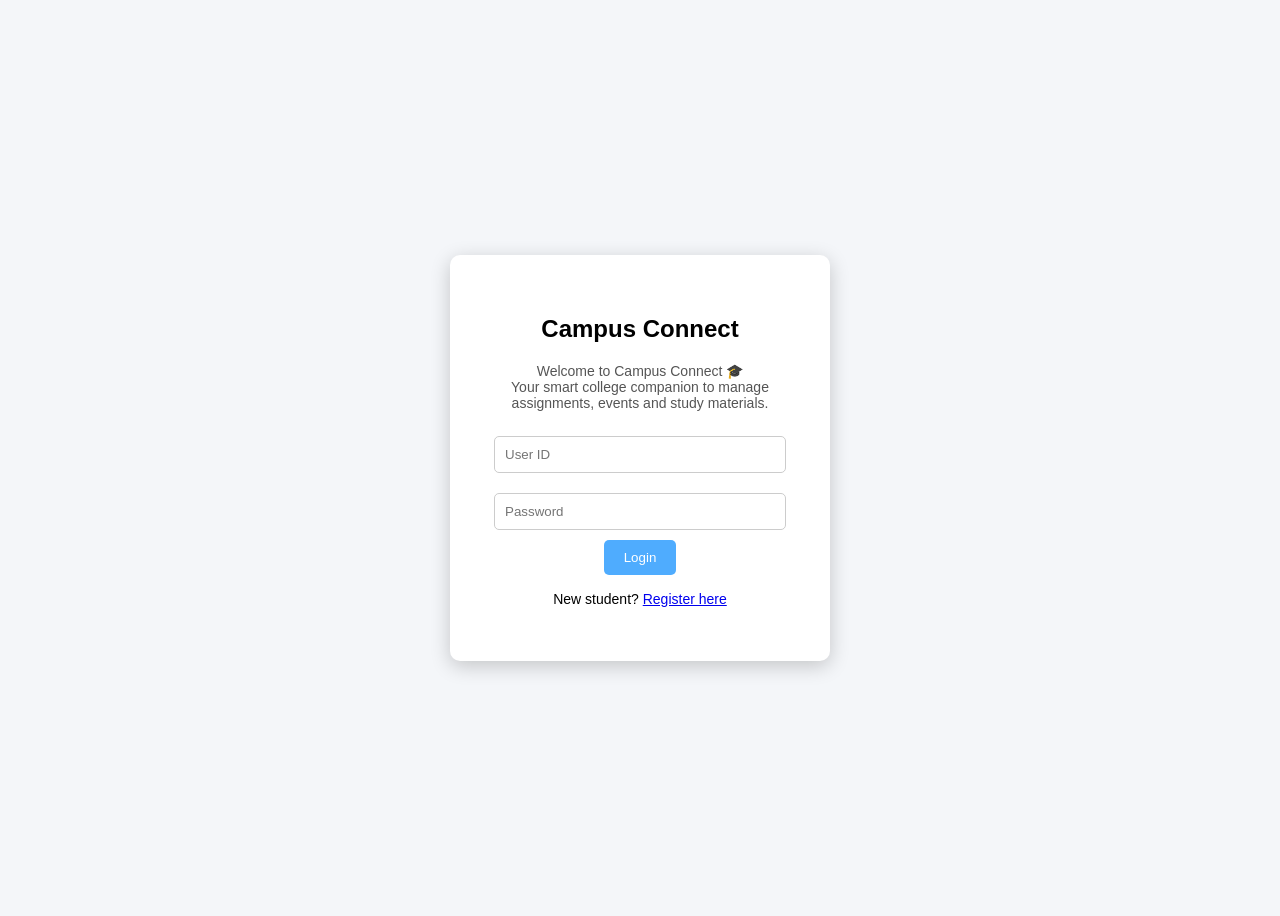
<file: index.html>
<!DOCTYPE html>
<html>
<head>
<title>Campus Connect Login</title>
<link rel="stylesheet" href="style.css">
</head>

<body class="login-body">

<div class="login-box">

<h2>Campus Connect</h2>

<p class="welcome-msg">
Welcome to Campus Connect 🎓 <br>
Your smart college companion to manage assignments, events and study materials.
</p>

<input type="text" id="userid" placeholder="User ID"><br>
<input type="password" id="password" placeholder="Password"><br>

<button onclick="login()">Login</button>

<p id="error"></p>

<p class="register-link">
New student? <a href="register.html">Register here</a>
</p>

</div>

<script src="script.js"></script>

</body>
</html>
</file>
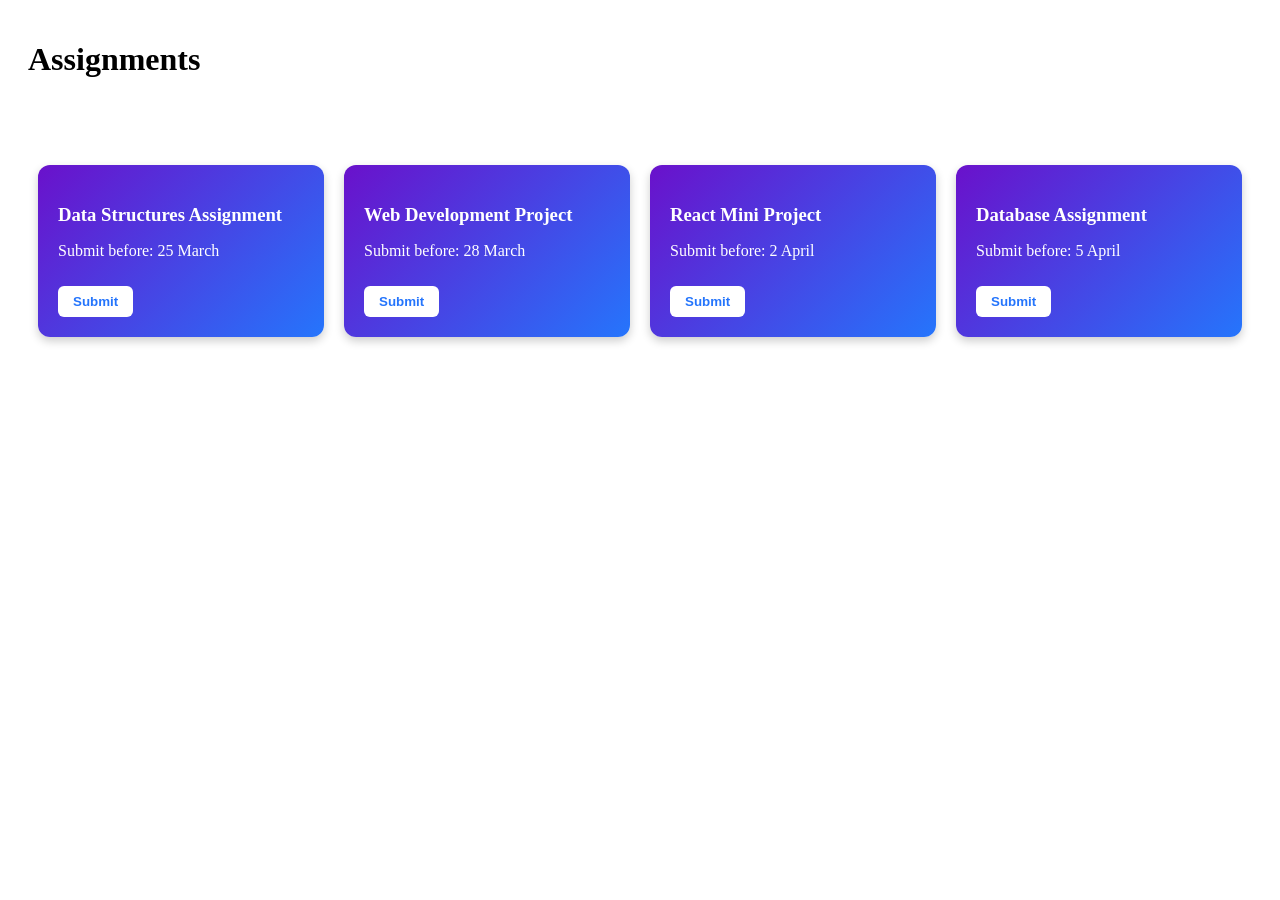
<file: assignments.html>
<!DOCTYPE html>
<html>
<head>
<title>Assignments - Campus Connect</title>
<link rel="stylesheet" href="style.css">

<style>
.assignments-container{
padding:30px;
display:grid;
grid-template-columns:repeat(auto-fit,minmax(250px,1fr));
gap:20px;
}

.assignment-card{
background:linear-gradient(135deg,#6a11cb,#2575fc);
color:white;
padding:20px;
border-radius:12px;
box-shadow:0 4px 10px rgba(0,0,0,0.2);
transition:0.3s;
}

.assignment-card:hover{
transform:scale(1.05);
}

.assignment-btn{
margin-top:10px;
background:white;
color:#2575fc;
border:none;
padding:8px 15px;
border-radius:6px;
cursor:pointer;
font-weight:bold;
}
</style>

</head>

<body>

<h1 style="padding:20px;">Assignments</h1>

<div class="assignments-container">

<div class="assignment-card">
<h3>Data Structures Assignment</h3>
<p>Submit before: 25 March</p>
<button class="assignment-btn">Submit</button>
</div>

<div class="assignment-card">
<h3>Web Development Project</h3>
<p>Submit before: 28 March</p>
<button class="assignment-btn">Submit</button>
</div>

<div class="assignment-card">
<h3>React Mini Project</h3>
<p>Submit before: 2 April</p>
<button class="assignment-btn">Submit</button>
</div>

<div class="assignment-card">
<h3>Database Assignment</h3>
<p>Submit before: 5 April</p>
<button class="assignment-btn">Submit</button>
</div>

</div>

</body>
</html>
</file>
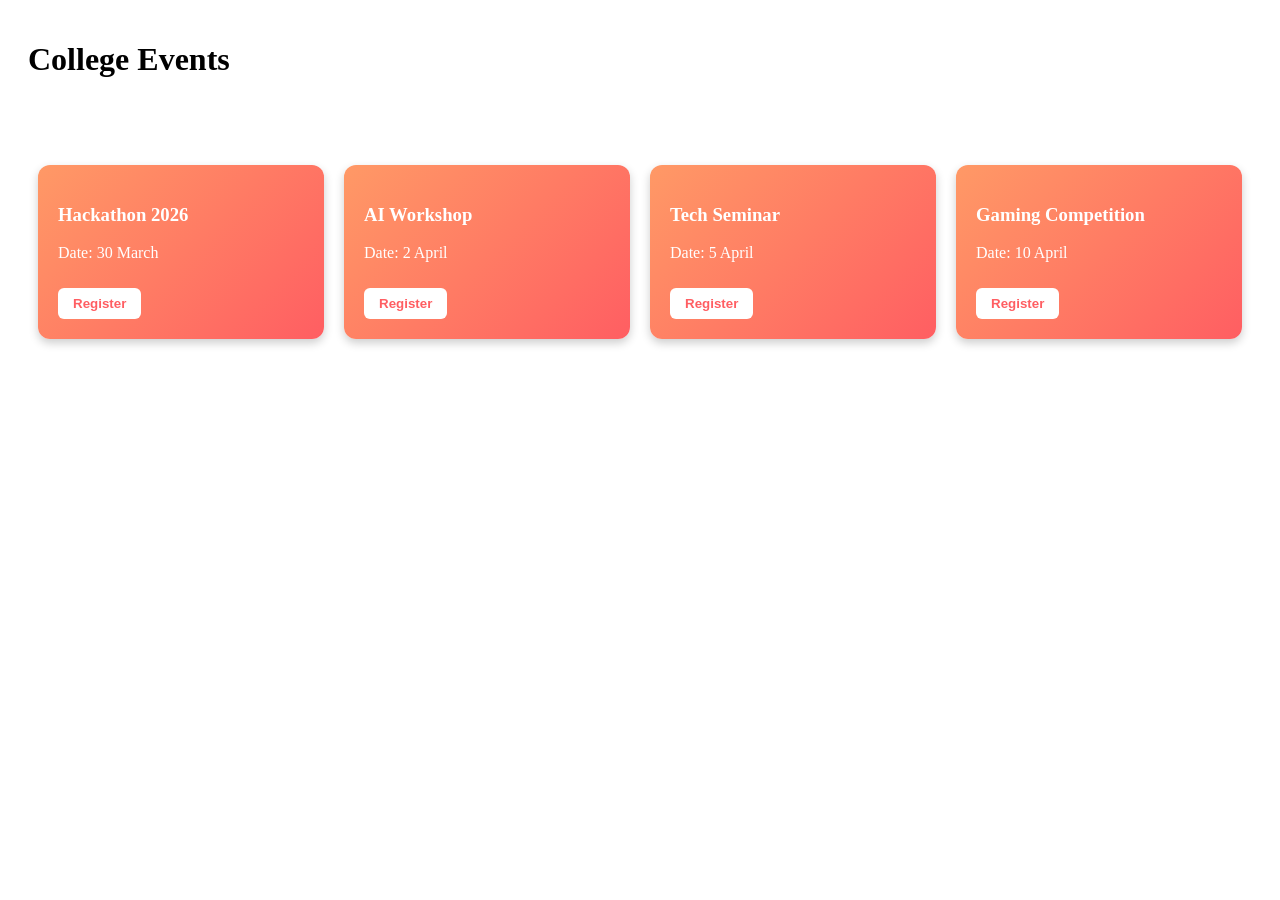
<file: events.html>
<!DOCTYPE html>
<html>
<head>
<title>Events - Campus Connect</title>
<link rel="stylesheet" href="style.css">

<style>
.events-container{
padding:30px;
display:grid;
grid-template-columns:repeat(auto-fit,minmax(250px,1fr));
gap:20px;
}

.event-card{
background:linear-gradient(135deg,#ff9966,#ff5e62);
color:white;
padding:20px;
border-radius:12px;
box-shadow:0 4px 10px rgba(0,0,0,0.2);
transition:0.3s;
}

.event-card:hover{
transform:scale(1.05);
}

.event-btn{
margin-top:10px;
background:white;
color:#ff5e62;
border:none;
padding:8px 15px;
border-radius:6px;
cursor:pointer;
font-weight:bold;
}
</style>

</head>

<body>

<h1 style="padding:20px;">College Events</h1>

<div class="events-container">

<div class="event-card">
<h3>Hackathon 2026</h3>
<p>Date: 30 March</p>
<button class="event-btn">Register</button>
</div>

<div class="event-card">
<h3>AI Workshop</h3>
<p>Date: 2 April</p>
<button class="event-btn">Register</button>
</div>

<div class="event-card">
<h3>Tech Seminar</h3>
<p>Date: 5 April</p>
<button class="event-btn">Register</button>
</div>

<div class="event-card">
<h3>Gaming Competition</h3>
<p>Date: 10 April</p>
<button class="event-btn">Register</button>
</div>

</div>

</body>
</html>
</file>
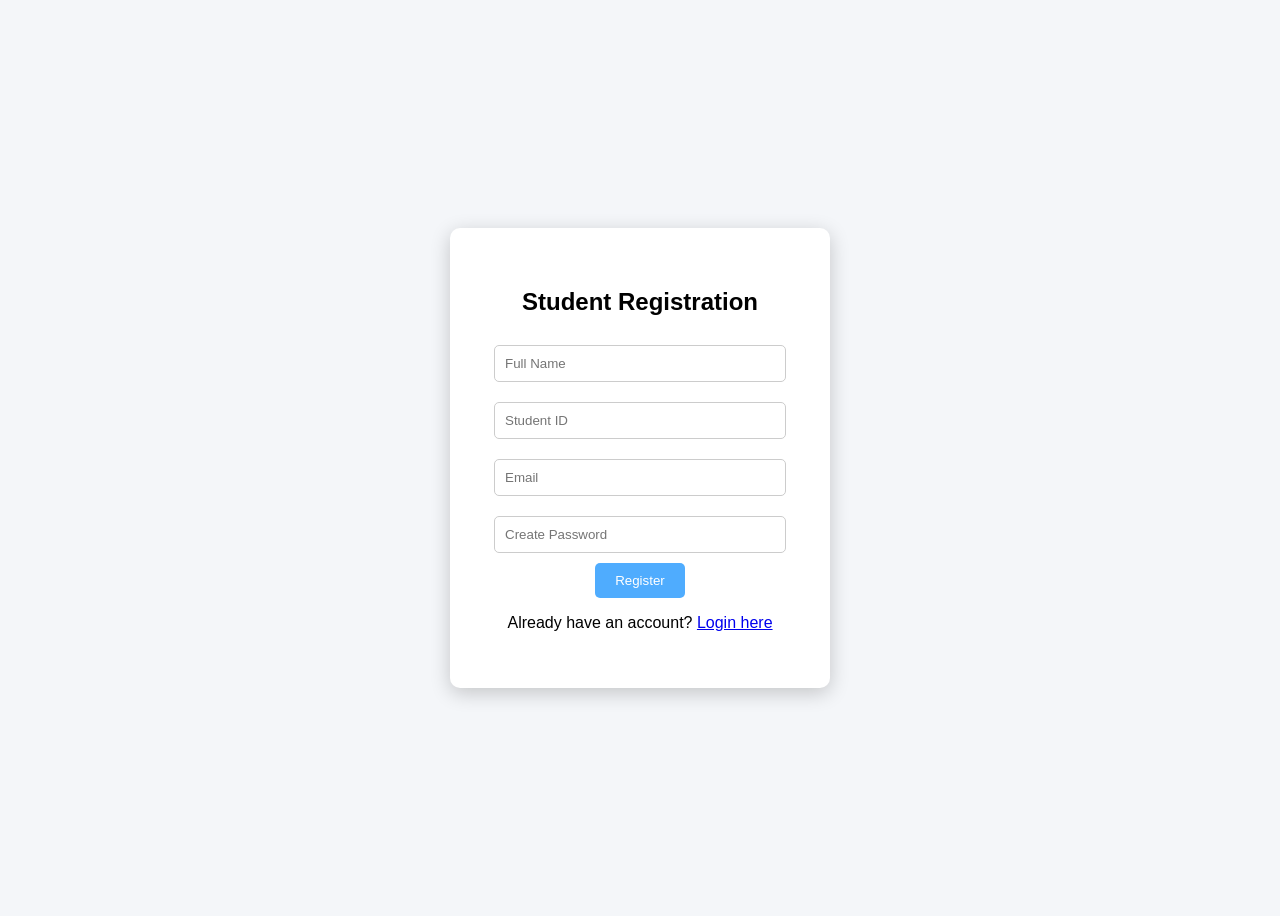
<file: register.html>
<!DOCTYPE html>
<html>
<head>
<title>Student Registration</title>
<link rel="stylesheet" href="style.css">
</head>

<body class="login-body">

<div class="login-box">

<h2>Student Registration</h2>

<input type="text" placeholder="Full Name"><br>
<input type="text" placeholder="Student ID"><br>
<input type="email" placeholder="Email"><br>
<input type="password" placeholder="Create Password"><br>

<button onclick="register()">Register</button>

<p>
Already have an account? <a href="index.html">Login here</a>
</p>

</div>

</body>
<script>

function register(){

let name = document.getElementById("name").value;
let userid = document.getElementById("userid").value;
let email = document.getElementById("email").value;
let password = document.getElementById("password").value;

if(name=="" || userid=="" || email=="" || password==""){
alert("Please fill all fields");
return;
}

alert("Registration Successful!");

window.location = "index.html";

}

</script>
</html>
</file>
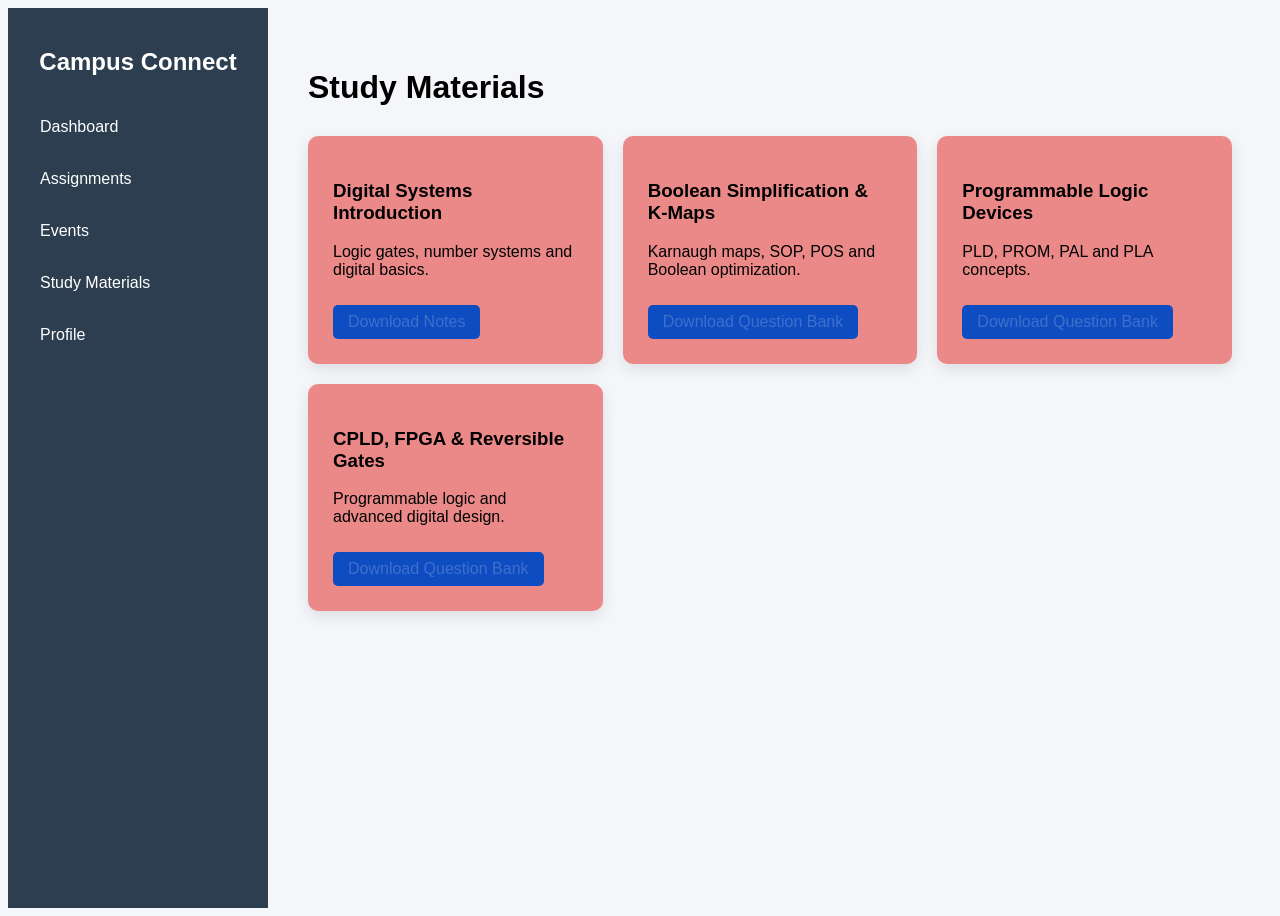
<file: study.html>
<!DOCTYPE html>
<html>
<head>
<title>Study Materials</title>
<link rel="stylesheet" href="style.css">
</head>

<body class="dashboard-body">

<div class="sidebar">

<h2>Campus Connect</h2>

<a href="dashboard.html">Dashboard</a>
<a href="assignments.html">Assignments</a>
<a href="events.html">Events</a>
<a href="study.html">Study Materials</a>
<a href="profile.html">Profile</a>

</div>

<div class="main">

<h1>Study Materials</h1>

<div class="materials">

<div class="material-card">
<h3>Digital Systems Introduction</h3>
<p>Logic gates, number systems and digital basics.</p>
<a href="CO1 Notes.pdf">Download Notes</a>
</div>

<div class="material-card">
<h3>Boolean Simplification & K-Maps</h3>
<p>Karnaugh maps, SOP, POS and Boolean optimization.</p>
<a href="CO1 QUESTION BANK.pdf">Download Question Bank</a>
</div>

<div class="material-card">
<h3>Programmable Logic Devices</h3>
<p>PLD, PROM, PAL and PLA concepts.</p>
<a href="CO2 QUESTION BANK.pdf">Download Question Bank</a>
</div>

<div class="material-card">
<h3>CPLD, FPGA & Reversible Gates</h3>
<p>Programmable logic and advanced digital design.</p>
<a href="CO3 QUESTION BANK.pdf">Download Question Bank</a>
</div>

</div>

</div>

</body>
</html>
</file>
<file: style.css>
/* DASHBOARD LAYOUT */

.dashboard-body{
display:flex;
background:#f4f6f9;
height:100vh;
font-family:Arial;
}

/* SIDEBAR */

.sidebar{
width:220px;
background:#2c3e50;
color:white;
padding:20px;
}

.sidebar h2{
text-align:center;
margin-bottom:30px;
}

.sidebar a{
display:block;
color:white;
text-decoration:none;
padding:12px;
margin:10px 0;
border-radius:6px;
transition:0.3s;
}

.sidebar a:hover{
background:#34495e;
}

/* MAIN AREA */

.main{
flex:1;
padding:40px;
}

.main h1{
margin-bottom:30px;
}

/* CARDS */

.cards{
display:grid;
grid-template-columns:repeat(auto-fit,minmax(200px,1fr));
gap:20px;
}

.card{
background:white;
padding:25px;
border-radius:10px;
box-shadow:0 5px 15px rgba(0,0,0,0.1);
transition:0.3s;
}

.card:hover{
transform:translateY(-5px);
box-shadow:0 10px 25px rgba(0,0,0,0.2);
}

.card h3{
margin-bottom:10px;
}

.card a{
display:inline-block;
margin-top:10px;
padding:8px 15px;
background:#4facfe;
color:white;
text-decoration:none;
border-radius:5px;
}
.dashboard-extra{
display:grid;
grid-template-columns:repeat(3,1fr);
gap:20px;
margin-top:40px;
}

.dashboard-extra div{
background:rgb(227, 182, 182);
padding:20px;
border-radius:10px;
box-shadow:0 5px 15px rgba(0,0,0,0.1);
}

.dashboard-extra h3{
margin-bottom:10px;
}
.topbar{
display:flex;
justify-content:space-between;
align-items:center;
}

.profile-top img{
border-radius:50%;
cursor:pointer;
}

.credentials{
position:absolute;
bottom:20px;
font-size:14px;
}

.profile-page{
text-align:center;
margin-top:100px;
}

.profile-page img{
border-radius:50%;
margin-bottom:20px;
}
.materials{
display:grid;
grid-template-columns:repeat(auto-fit,minmax(250px,1fr));
gap:20px;
margin-top:30px;
}

.material-card{
background:rgb(235, 137, 137);
padding:25px;
border-radius:10px;
box-shadow:0 5px 15px rgba(0,0,0,0.1);
transition:0.3s;
}

.material-card:hover{
transform:translateY(-5px);
}

.material-card a{
display:inline-block;
margin-top:10px;
padding:8px 15px;
background:#0e4dc1;
color:rgba(247, 242, 242, 0.212);
text-decoration:none;
border-radius:5px;
}
.profile-top img{
width:40px;
height:40px;
border-radius:50%;
object-fit:cover;
cursor:pointer;
}

.profile-image{
width:150px;
height:150px;
border-radius:50%;
object-fit:cover;
box-shadow:0 5px 15px rgba(0,0,0,0.3);
}
.login-body{
background:#f4f6f9;
display:flex;
justify-content:center;
align-items:center;
height:100vh;
font-family:Arial;
}

.login-box{
background:white;
padding:40px;
border-radius:10px;
box-shadow:0 5px 20px rgba(0,0,0,0.2);
text-align:center;
width:300px;
}

.login-box input{
width:90%;
padding:10px;
margin:10px 0;
border:1px solid #ccc;
border-radius:5px;
}

.login-box button{
background:#4facfe;
color:white;
border:none;
padding:10px 20px;
border-radius:5px;
cursor:pointer;
}

.welcome-msg{
font-size:14px;
color:#555;
margin-bottom:15px;
}

.register-link{
margin-top:10px;
font-size:14px;
}
/* Assignments Page */

.assignments-container{
    padding:30px;
}

.assignment-card{
    background:linear-gradient(135deg,#6a11cb,#2575fc);
    color:white;
    padding:20px;
    margin:15px 0;
    border-radius:10px;
    box-shadow:0 4px 10px rgba(0,0,0,0.2);
    transition:transform 0.3s;
}

.assignment-card:hover{
    transform:scale(1.05);
}

.assignment-card h3{
    margin-bottom:10px;
}

.assignment-btn{
    background:white;
    color:#2575fc;
    border:none;
    padding:8px 15px;
    border-radius:5px;
    cursor:pointer;
}
/* Events Page */

.events-container{
    padding:30px;
}

.event-card{
    background:linear-gradient(135deg,#ff9966,#ff5e62);
    color:white;
    padding:20px;
    margin:15px 0;
    border-radius:10px;
    box-shadow:0 4px 10px rgba(0,0,0,0.2);
    transition:transform 0.3s;
}

.event-card:hover{
    transform:scale(1.05);
}

.event-btn{
    background:white;
    color:#ff5e62;
    border:none;
    padding:8px 15px;
    border-radius:5px;
    cursor:pointer;
}
</file>
